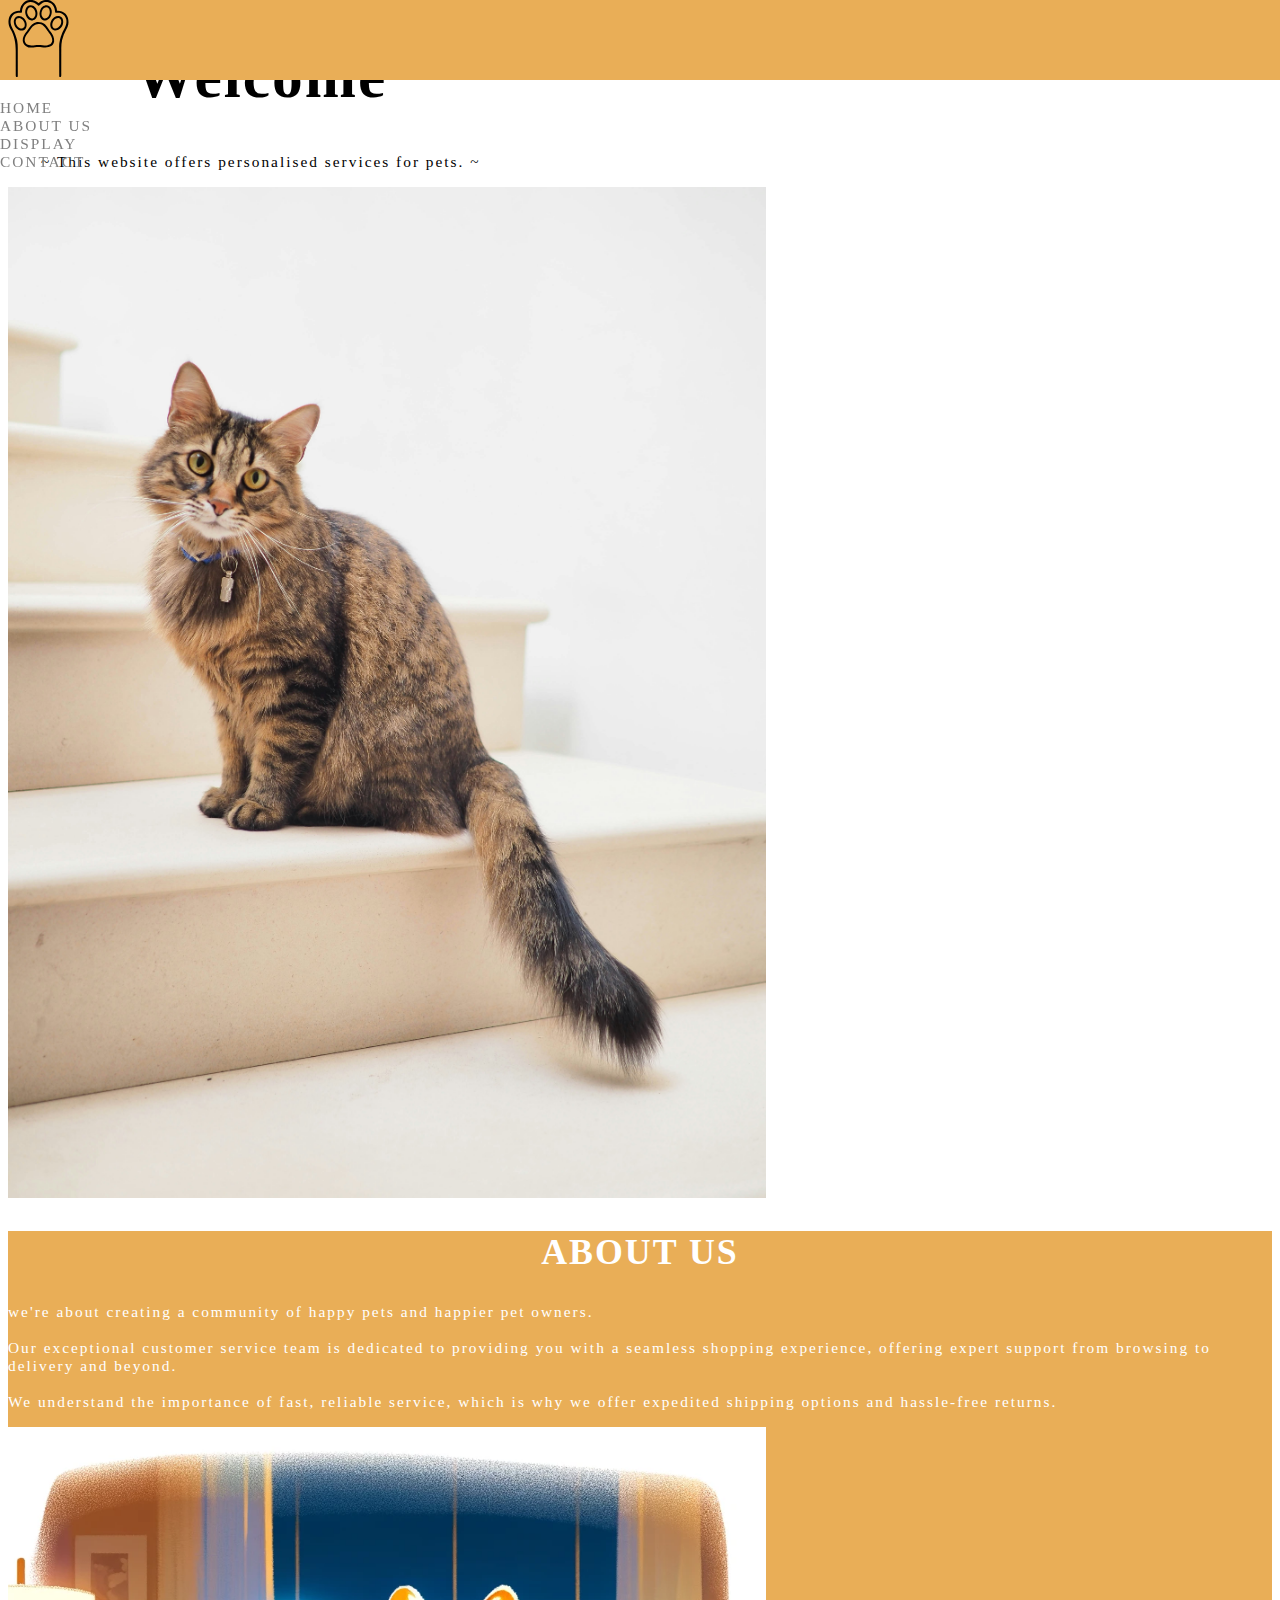
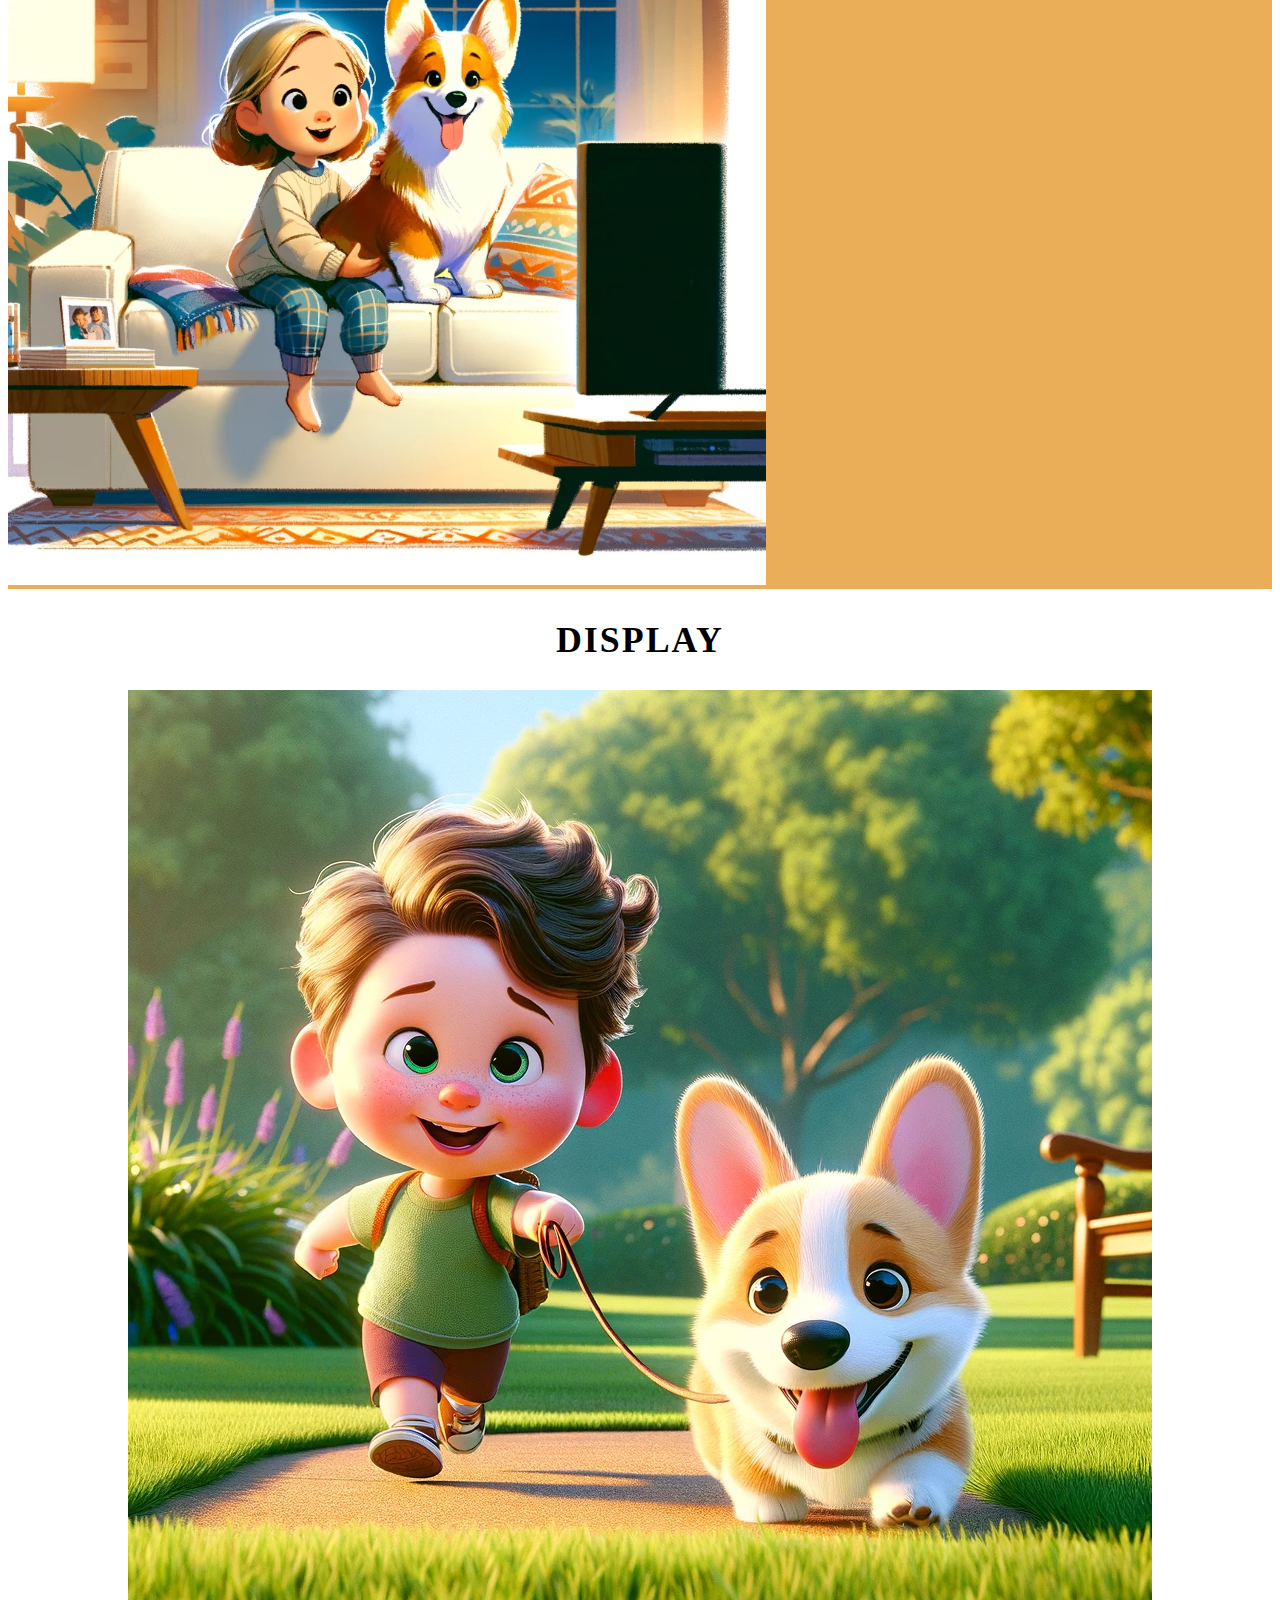
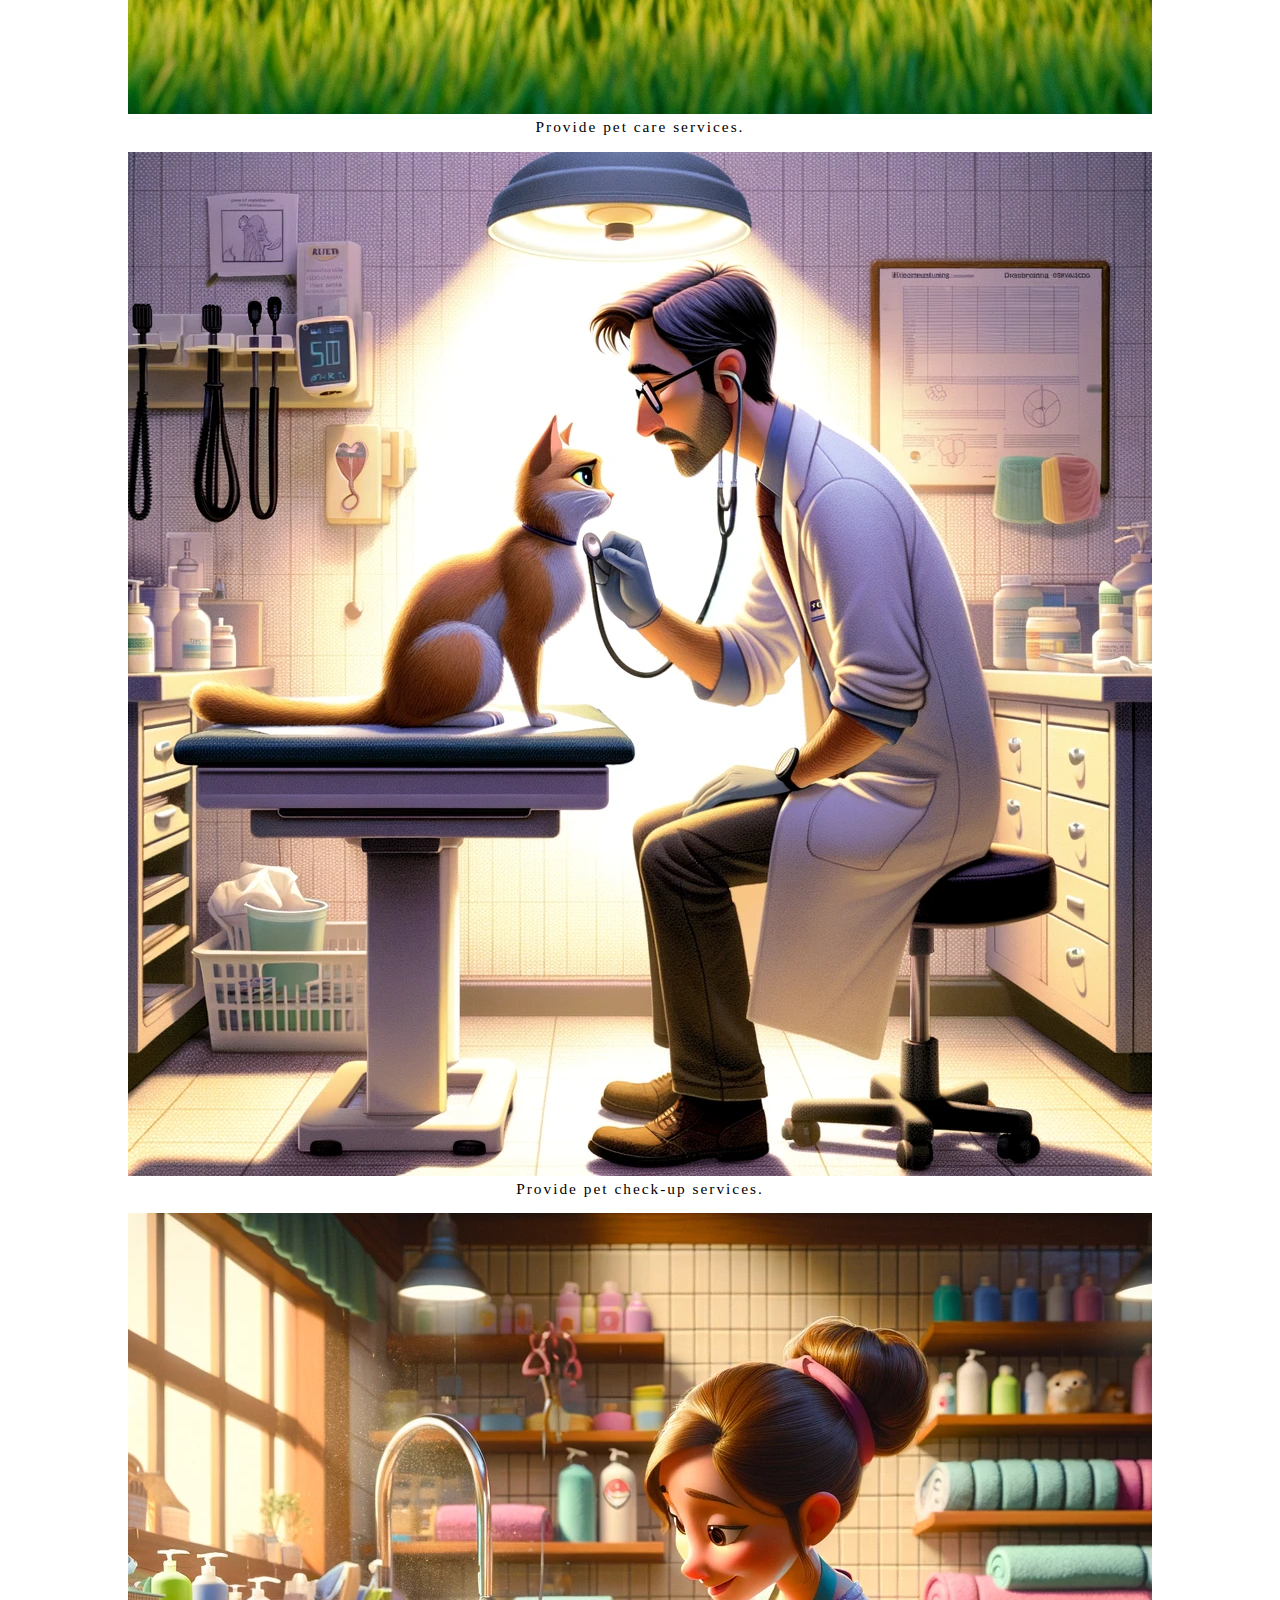
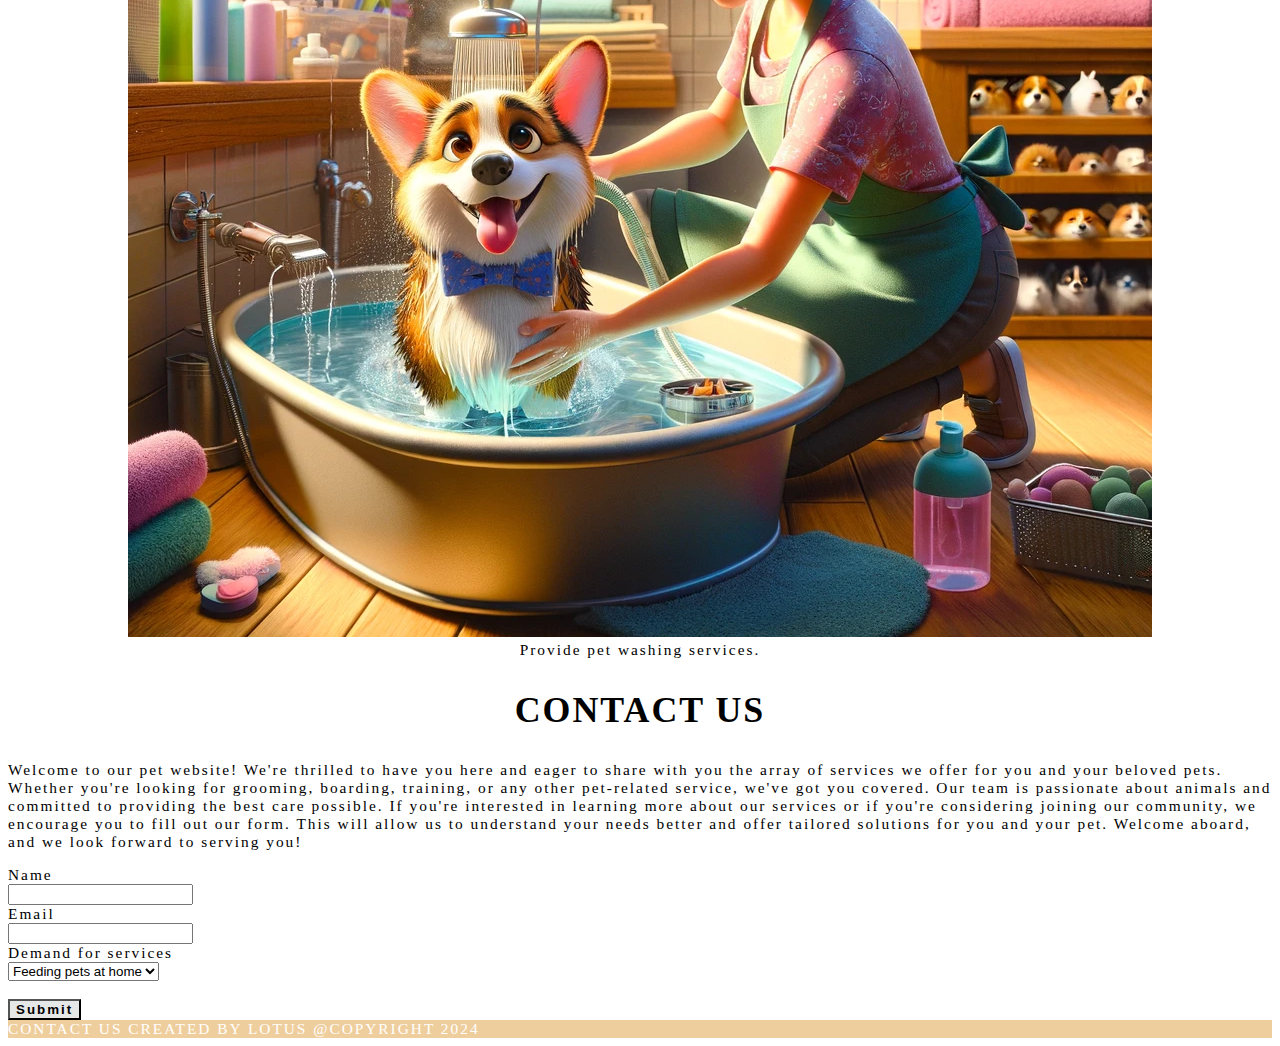
<file: Pets_project/index.html>
<!DOCTYPE html>
<html lang="en">
  <head>
    <meta charset="UTF-8" />
    <title>Pet's House</title>
    <link rel="stylesheet" href="static/style.css" />
  </head>
  <body>
    <body>
      <!--header-section-->
      <header>
        <div class="logo-section">
          <img class="logo" src="images/logo.svg" alt="logo" />
        </div>
        <nav class="navigation-section">
          <ul class="navigation">
            <li><a class="nav-link" href="#home">Home</a></li>
            <li><a class="nav-link" href="#about">About Us</a></li>
            <li><a class="nav-link" href="#display">Display</a></li>
            <li><a class="nav-link" href="#contact">Contact</a></li>
          </ul>
        </nav>
      </header>
      <!--main section-->
      <main>
        <div class="container">
          <section id="home" class="cover-sect">
            <div class="title-text">
              <h1>Welcome</h1>
              <p>~ This website offers personalised services for pets. ~</p>
            </div>
            <div class="box-feature">
              <img class="cover-image" src="images/cat.jpeg" alt="just a cat" />
            </div>
          </section>

          <section id="about" class="story-sect">
            <div class="section-text">
              <h2>About Us</h2>
              <p>
                we're about creating a community of happy pets and happier pet
                owners. <br /><br />
                Our exceptional customer service team is dedicated to providing
                you with a seamless shopping experience, offering expert support
                from browsing to delivery and beyond. <br /><br />We understand
                the importance of fast, reliable service, which is why we offer
                expedited shipping options and hassle-free returns.
              </p>
            </div>
            <div class="box-feature circle">
              <img src="images/intro.png" />
            </div>
          </section>

          <!-- display section -->
          <section id="display" class="samples">
            <div class="section-text">
              <h2>Display</h2>
            </div>
            <div class="services">
              <div class="service">
                <figure>
                  <img src="images/service-1.png" alt="Dog walking services" />
                  <figcaption>Provide pet care services.</figcaption>
                </figure>
              </div>

              <div class="service">
                <figure>
                  <img src="images/service-2.png" alt="Pet check-up services" />
                  <figcaption>Provide pet check-up services.</figcaption>
                </figure>
              </div>

              <div class="service">
                <figure>
                  <img src="images/service-3.png" alt="Pet washing services" />
                  <figcaption>Provide pet washing services.</figcaption>
                </figure>
              </div>
            </div>
          </section>
          <!-- contact section -->
          <section id="contact" class="contact-section">
            <div class="section-text">
              <h2>Contact Us</h2>
              <p>
                Welcome to our pet website! We're thrilled to have you here and
                eager to share with you the array of services we offer for you
                and your beloved pets. Whether you're looking for grooming,
                boarding, training, or any other pet-related service, we've got
                you covered. Our team is passionate about animals and committed
                to providing the best care possible. If you're interested in
                learning more about our services or if you're considering
                joining our community, we encourage you to fill out our form.
                This will allow us to understand your needs better and offer
                tailored solutions for you and your pet. Welcome aboard, and we
                look forward to serving you!
              </p>
            </div>
            <div class="contact-info">
              <div class="form-box">
                <form id="form" class="contact-form" action="#">
                  <label for="name" class="form-content"
                    >Name <br />
                    <input
                      name="name"
                      id="name"
                      type="text"
                      class="txt-box"
                      required
                    /><br />
                  </label>
                  <label for="email" class="form-content"
                    >Email <br />
                    <input
                      name="email"
                      id="email"
                      type="email"
                      class="txt-box"
                      required
                    /><br />
                  </label>
                  <label for="message" class="form-content"
                    >Demand for services<br />
                    <select name="message" id="message" class="txt-box">
                      <option value="">Feeding pets at home</option>
                      <option value="">Pet play service</option>
                      <option value="">Pet bathing service</option>
                      <option value="">Join us</option>
                    </select>
                    <br /> </label
                  ><br />
                  <input class="btn" id="submit" type="submit" value="Submit" />
                </form>
              </div>
            </div>
          </section>
        </div>
      </main>
      <!--footer section-->
      <footer>
        <span class="contact-us">Contact Us</span>
        <span class="company-info">Created by Lotus</span>
        <span>@Copyright 2024</span>
      </footer>
    </body>
  </body>
</html>
</file>
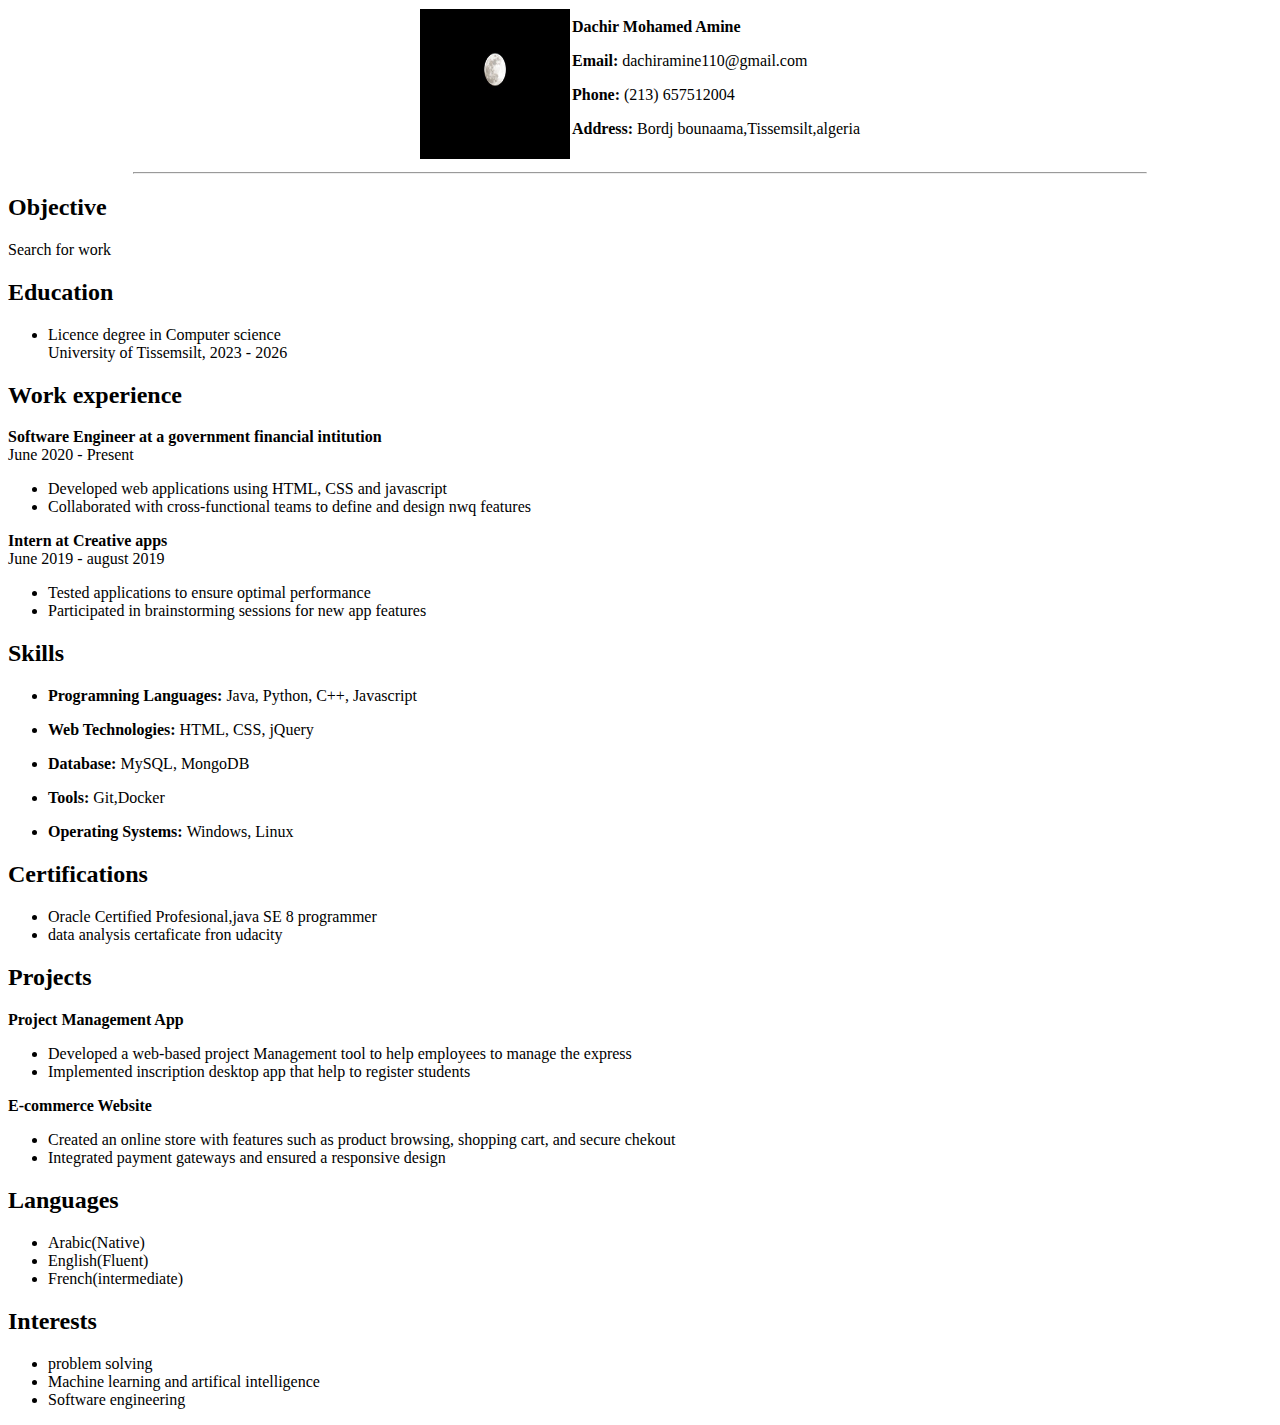
<file: Cv.html>
<!DOCTYPE html>
<html>
    <head>
        <title>My cv</title>
    </head>
    <body>
        <center>
        <table border="0" cellspacing="0">
            <tr>
                <td><img src="nature.jpg" width="150" height="150"></td>
                <td>
                    <b>Dachir Mohamed Amine</b>
                    <p><b>Email: </b>dachiramine110@gmail.com</p>
                    <p><b>Phone: </b>(213) 657512004</p>
                    <p><b>Address: </b>Bordj bounaama,Tissemsilt,algeria</p>
                </td>
            </tr>
        </table>
    </center>
    <hr width="80%">
        <p><b><h2>Objective</h2></b>Search for work</p>
        
        <b><h2>Education</h2></b>
        <ul>
            <li><p>Licence degree in Computer science<br>University of Tissemsilt, 2023 - 2026</p></li>
        </ul>
        <b><h2>Work experience</h2></b>
        <p><b>Software Engineer at a government financial intitution</b><br>June 2020 - Present</p>
        <ul>
        <li>Developed web applications using HTML, CSS and javascript</li>
        <li>Collaborated with cross-functional teams to define and design nwq features</li>
        </ul>
        <p></p><b>Intern at Creative apps</b><br>June 2019 - august 2019</p>
        <ul>
            <li>Tested applications to ensure optimal performance</li>
            <li>Participated in brainstorming sessions for new app features</li>
        </ul>
        <b><h2>Skills</h2></b>
        <ul>
            <li><p><b>Programning Languages: </b>Java, Python, C++, Javascript</p></li>
            <li><p><b>Web Technologies: </b>HTML, CSS, jQuery</p></li>
            <li><p><b>Database: </b>MySQL, MongoDB</p></li>
            <li><p><b>Tools: </b>Git,Docker</p></li>
            <li><p><b>Operating Systems: </b>Windows, Linux</p></li>
        </ul>
        <b><h2>Certifications</h2></b>
        <ul>
            <li>Oracle Certified Profesional,java SE 8 programmer</li>
            <li>data analysis certaficate fron udacity</li>
        </ul>
        <b><h2>Projects</h2></b>
        <b>Project Management App</b>
        <ul>
            <li>Developed a web-based project Management tool to help employees to manage the express</li>
            <li>Implemented inscription desktop app that help to register students</li>
        </ul>
        <b>E-commerce Website</b>
        <ul>
            <li>Created an online store with features such as product browsing, shopping cart, and secure chekout</li>
            <li>Integrated payment gateways and ensured a responsive design</li>
        </ul>
        <b><h2>Languages</h2></b>
        <ul>
            <li>Arabic(Native)</li>
            <li>English(Fluent)</li>
            <li>French(intermediate)</li>
        </ul>
        <b><h2>Interests</h2></b>
        <ul>
            <li>problem solving </li>
            <li>Machine learning and artifical intelligence</li>
            <li>Software engineering</li>
        </ul>
    </div>
    </body>
</html>
</file>
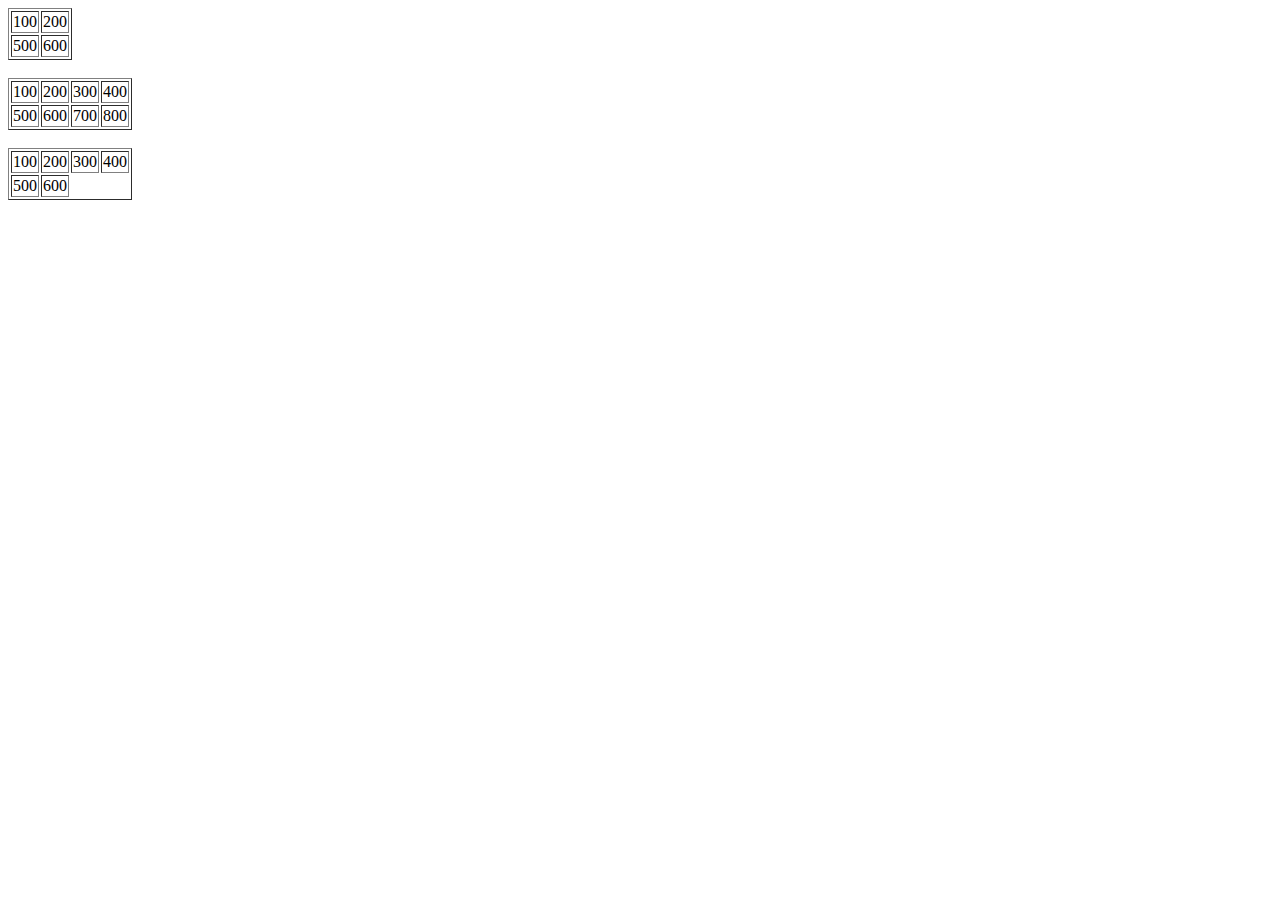
<file: Tp_1.html>
<!DOCTYPE html>
<html>
    <head>
        <title>First Tp</title>
        <meta charset="UTF-8">
    </head>
    <body>
        <table border="1">
            <tr>
                <td>100</td>
                <td>200</td>
            </tr>
            <tr>
                <td>500</td>
                <td>600</td>
            </tr>
        </table>
        <br>
        <table border="1">
            <tr>
                <td>100</td>
                <td>200</td>
                <td>300</td>
                <td>400</td>
            </tr>
            <tr>
                <td>500</td>
                <td>600</td>
                <td>700</td>
                <td>800</td>
            </tr>
        </table>
        <br>
        <table border="1">
            <tr>
                <td>100</td>
                <td>200</td>
                <td>300</td>
                <td>400</td>
            </tr>
            <tr>
                <td>500</td>
                <td>600</td>
            </tr>
        </table>
        
    </body>
</html>
</file>
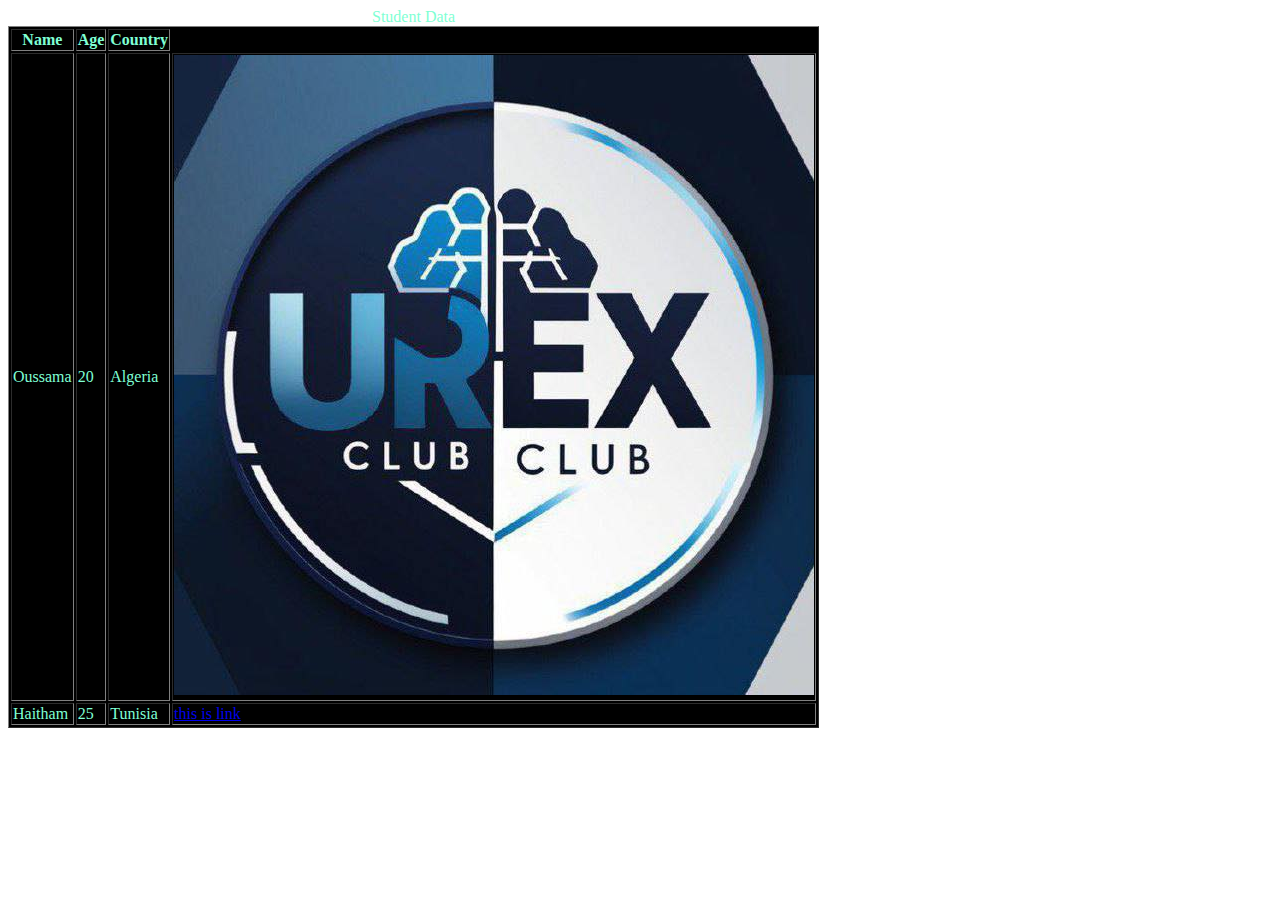
<file: Tp_2.html>
<!DOCTYPE html>
<html>
    <head>
        <meta charset="UTF-8">
        <title>second tp</title>
    </head>
    <body style="color: aquamarine;">
        <table border="1" style="background-color: black;">
            <caption>Student Data</caption>
            <tr>
                <th>Name</th>
                <th>Age</th>
                <th>Country</th>
            </tr>
            <tr>
                <td>Oussama</td>
                <td>20</td>
                <td>Algeria</td>
                <td><img src="/src/pic.jpg" /></td>
            </tr>
            <tr>
                <td>Haitham</td>
                <td>25</td>
                <td>Tunisia</td>
                <td><a href="/https/:facebook.com">this is link</a></td>
            </tr>
        </table>
    </body>
</html>
</file>
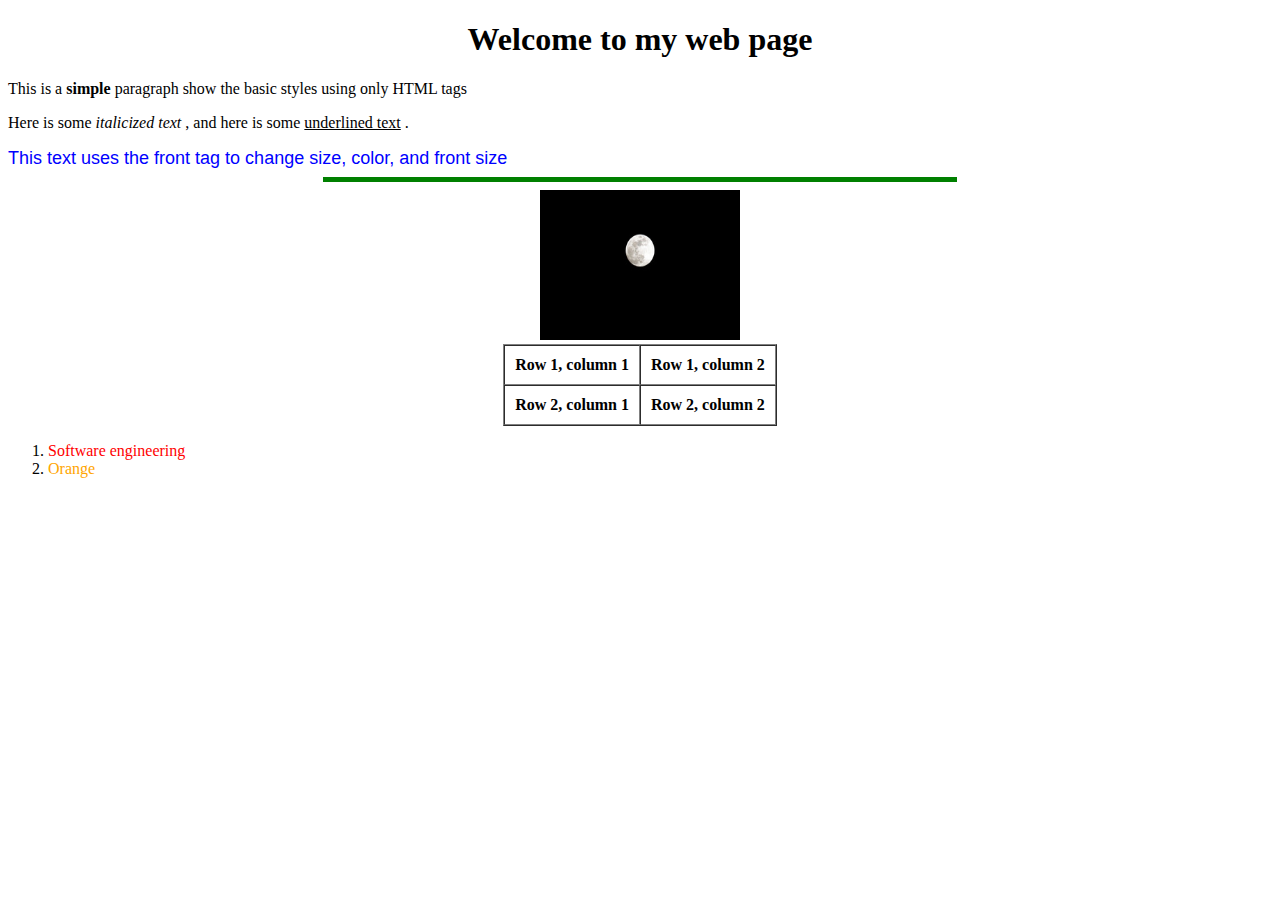
<file: Tp_3.html>
<!DOCTYPE html>

<html>
    <head>
        <title>Styled web page Using Only HTML</title>
    </head>
    <body>
        <center>
            <h1>Welcome to my web page</h1>
        </center>
        <p>This is a <b>simple</b> paragraph show the basic styles using only HTML tags</p>
        <p>Here is some  <i>italicized text</i> , and here is some <u>underlined text</u> .</p>
        <font size="4" color = "blue" face = "Arial">
            This text uses the front tag to change size, color, and front size
        </font>
        <hr size="5" width="50%" color="green">
        <center> <img src="nature.jpg" alt="sample image" width="200" height="150">  </center>
        <table border="1" cellpadding="10" cellspacing="0" align="center">
            <tr>
                <td><b>Row 1, column 1</b></td>
                <td><b>Row 1, column 2</b></td>
            </tr>
            <tr>
                <td><b>Row 2, column 1</b></td>
                <td><b>Row 2, column 2</b></td>
            </tr>
        </table>
        <ol>
            <li><font color="red">Software engineering</font></li>
            <li><font color="orange">Orange</font></li>
        </ol>
    </body>
</html>
</file>
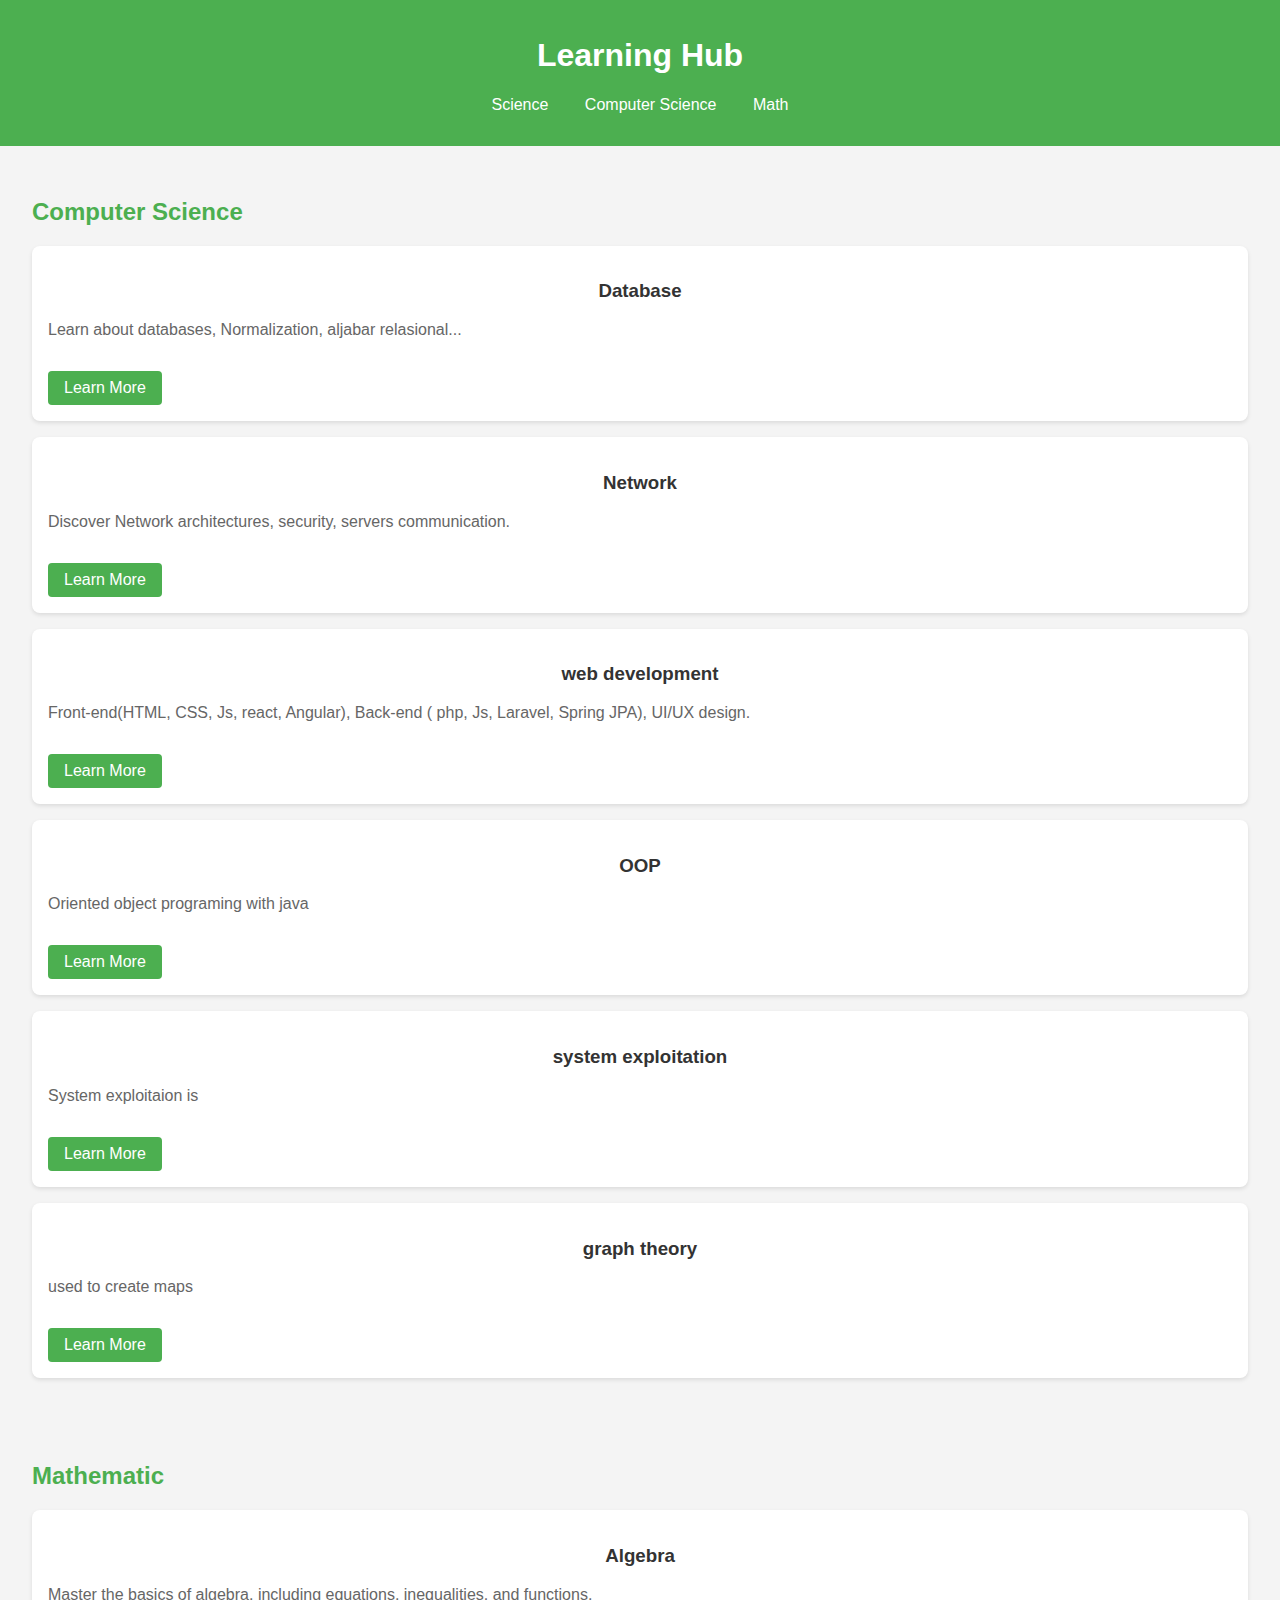
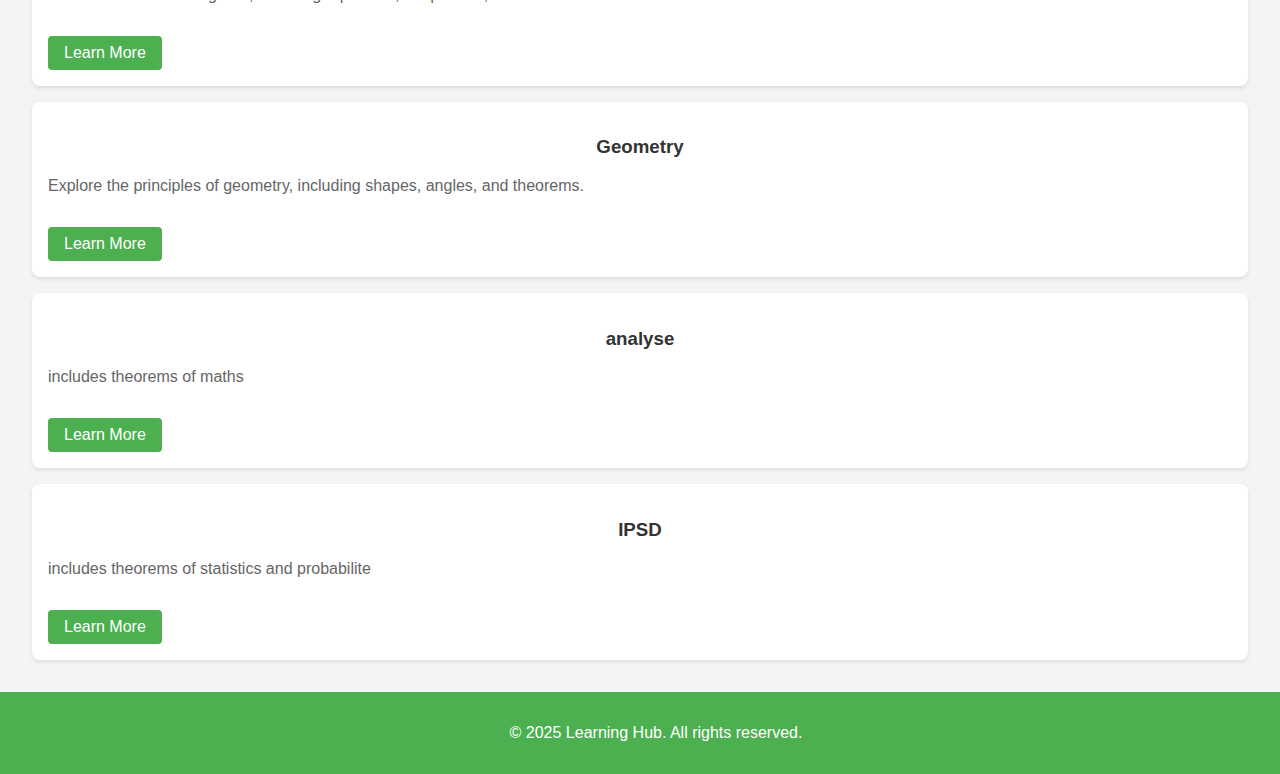
<file: Tp4/TP_05.html>
<!DOCTYPE html>
<html lang="en">
<head>
    <meta charset="UTF-8">
    <meta name="viewport" content="width=device-width, initial-scale=1.0">
    <title>Educational Modules</title>
    <link rel="stylesheet" href="styles.css">
</head>
<body>
    <header>
        <h1>Learning Hub</h1>
        <nav>
            <ul>
                <li><a href="#science">Science</a></li>
                <li><a href="#Computer Science">Computer Science</a></li>
                <li><a href="#math">Math</a></li>
            </ul>
        </nav>
    </header>
    
    <section id="Computer Science">
        <h2>Computer Science</h2>
        <div class="module-container">
            <article>
                <h3 id="Grid-items1">Database</h3>
                <p>Learn about databases, Normalization, aljabar relasional...</p>
                <a href="#">Learn More</a>
            </article>
            <article>
                <h3>Network</h3>
                <p>Discover Network architectures, security, servers communication.</p>
                <a href="#">Learn More</a>
            </article>
            <article>
                <h3 id="Grid-items2">web development</h3>
                <p>Front-end(HTML, CSS, Js, react, Angular), Back-end ( php, Js, Laravel, Spring JPA), UI/UX design.</p>
                <a href="#">Learn More</a>
            </article>
            <article>
                <h3>OOP</h3>
                <p>Oriented object programing with java</p>
                <a href="#">Learn More</a>
            </article>
            <article>
                <h3>system exploitation</h3>
                <p>System exploitaion is </p>
                <a href="#">Learn More</a>
            </article>
            <article>
                <h3>graph theory</h3>
                <p>used to create maps </p>
                <a href="#">Learn More</a>
            </article>
            <!-- Add more history modules here -->
        </div>
    </section>
    <section id="math">
        <h2>Mathematic</h2>
        <div class="module-container">
            <article>
                <h3>Algebra</h3>
                <p>Master the basics of algebra, including equations, inequalities, and functions.</p>
                <a href="#">Learn More</a>
            </article>
            <article>
                <h3>Geometry</h3>
                <p>Explore the principles of geometry, including shapes, angles, and theorems.</p>
                <a href="#">Learn More</a>
            </article>
            <article>
                <h3>analyse</h3>
                <p>includes theorems of maths </p>
                <a href="#">Learn More</a>
            </article>
            <article>
                <h3>IPSD</h3>
                <p>includes theorems of statistics and probabilite  </p>
                <a href="#">Learn More</a>
            </article>
            <!-- Add more math modules here -->
        </div>
    </section>
    <footer>
        <p>© 2025 Learning Hub. All rights reserved.</p>
    </footer>
</body>
</html>
</file>
<file: Pets_project/static/style.css>
header {
    background-color: rgb(233, 174, 87);
    text-transform: uppercase;
    position: fixed;
    top: 0;
    left: 0;
    width: 100%;
    height: 80px;
}

body {
    letter-spacing: 2px;
    font-size: 1.2vw;
    font-weight: 1.2vw;
    
}

.story-sect {
    background-color: rgb(233, 174, 87);
    color: #fff;
}
.contact_section {
    background-color: rgb(233, 174, 87);
    color : #fff;
}
footer {
    color: #fff;
    background-color: rgb(239, 206, 157);
    text-transform: uppercase;
}
.logo-section {
    width: 10%;
}
.logo {
    max-width: 60%;
}
.box-feature {
    width: 60%;
    max-height: auto;
}
.box-feature img {
    width: 100%;
}
.service {
    width: 100%;
    color: black;
}
.service img {
    max-width: 100%;
    max-height: auto;
}

ul {
    list-style: none;
    display: inline;
}

a {
    color: grey;
    text-decoration: none;
    
}
h2 {
    font-size: 2.8vw;
    text-transform: uppercase;
}
section h2 {
    text-align: center;
}
h1 {
    text-align: center;
    font-size: 4em;
}
.title-text {
    width: 40%;
    text-align: center;
    color: black;
}
.section-text h2 {
    text-align: center;
}
.samples {
    text-align: center;
}
form .btn {
    text-align: center;
    background-color: #e6e8e8;
    color: #000;
    font-weight: 700;
    letter-spacing: inherit;
}
footer span {
    text-align: center;
}
.navigation-section {
    display: inline;
}
</file>
<file: Tp4/styles.css>
/* styles.css */

body {
    font-family: Arial, sans-serif;
    margin: 0;
    padding: 0;
    background-color: #f4f4f4;
}

header {
    background-color: #4CAF50;
    color: #fff;
    padding: 1rem;
    text-align: center;
}

nav ul {
    list-style-type: none;
    padding: 0;
}

nav ul li {
    display: inline;
    margin: 0 1rem;
}

nav ul li a {
    color: #fff;
    text-decoration: none;
}

section {
    padding: 2rem;
}

h2 {
    color: #4CAF50;
}

.module-container {
    display: grid;
    /*grid-template-columns: repeat(4, 2fr);*/
    /*grid-template-columns: 200px 1fr 2fr 1fr 1fr 1fr;*/
    gap: 1rem;
}


article {
    background-color: #fff;
    border-radius: 8px;
    box-shadow: 0 2px 4px rgba(0,0,0,0.1);
    padding: 1rem;
}

article h3 {
    color: #333;
    text-align: center;
}

article p {
    color: #666;
}

article a {
    display: inline-block;
    margin-top: 1rem;
    padding: 0.5rem 1rem;
    background-color: #4CAF50;
    color: #fff;
    text-decoration: none;
    border-radius: 4px;
    
}

article a:hover {
    background-color: #45a049;
}

footer {
    background-color: #4CAF50;
    color: #fff;
    text-align: center;
    padding: 1rem;
    position: relative;
    bottom: 0;
    width: 100%;
}
</file>
